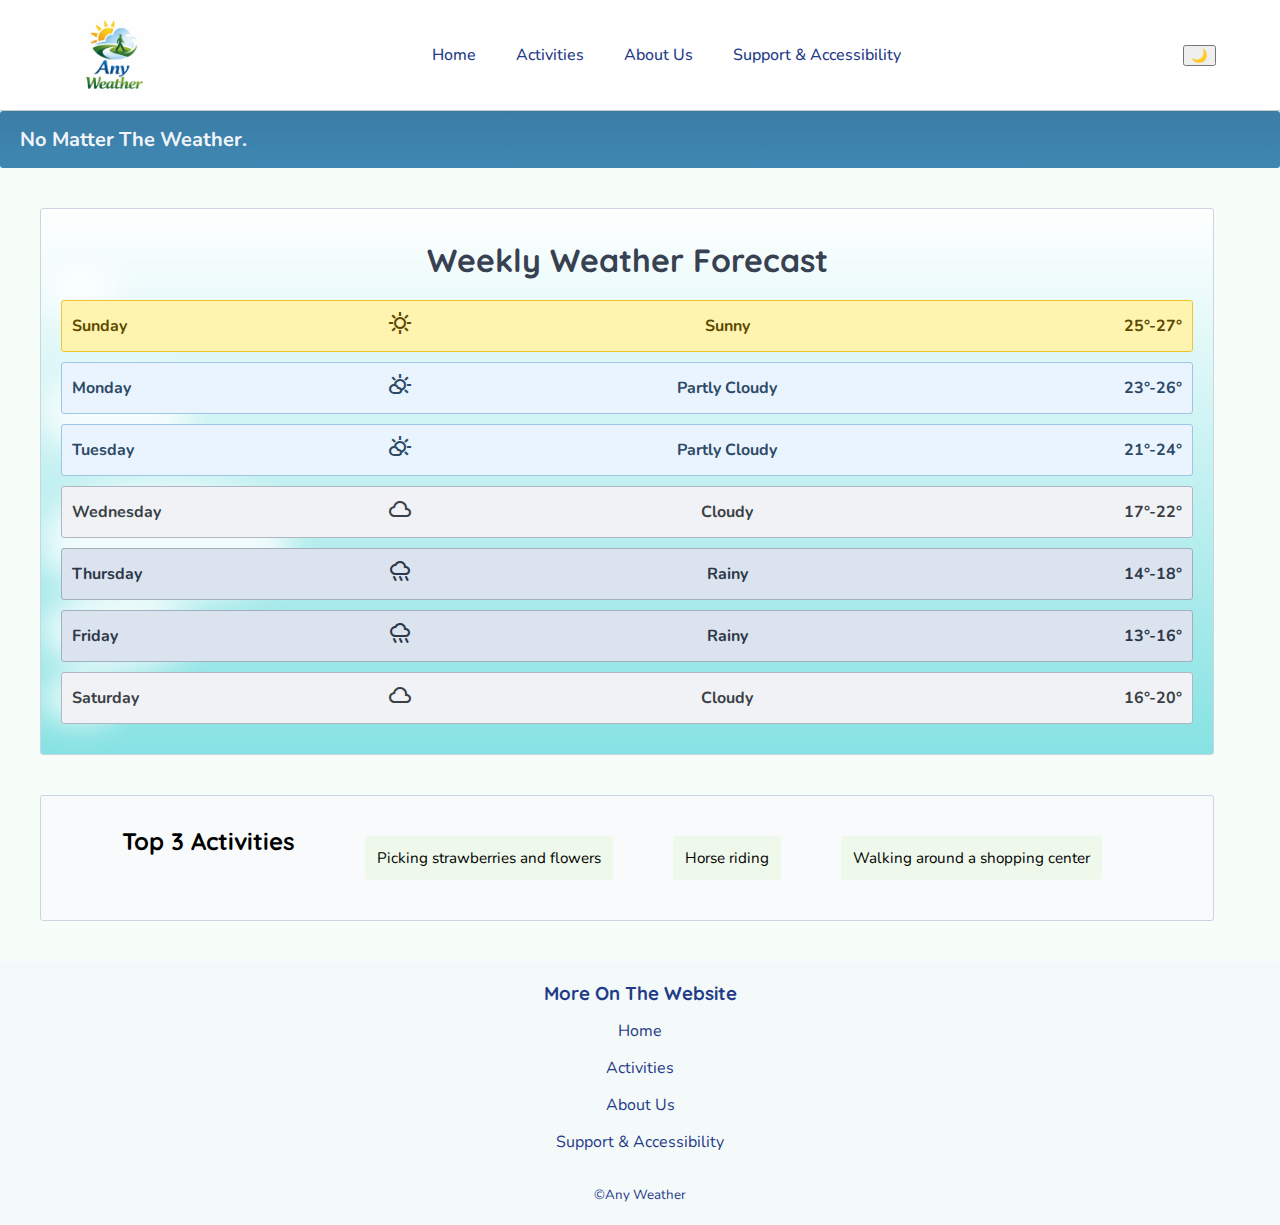
<file: index.html>
<!DOCTYPE html>
<html lang="en">

<head>
    <meta charset="UTF-8">
    <meta name="viewport" content="width=device-width, initial-scale=1.0">
    <title>Home</title>
    <style>
        html {
            font-family: 'Nunito', sans-serif;
        }

        .weather_forecast {
            position: relative;
            display: block;
            border: 1.5px solid #cbd5e1;
            border-radius: 3px;
            width: 90%;
            margin: 40px;
            padding: 10px;
            gap: 20px;
            background: linear-gradient(180deg, #ffffff, #87e2e3);
            overflow: hidden;
        }

        .weather_forecast h1,
        .ol_forecast {
            position: relative;
            z-index: 1;
            text-align: center;
            margin-bottom: 20px;
            color: #374151;
        }

        .ol_forecast {
            background-color: transparent;
        }

        .cloud_layer {
            position: absolute;
            top: 0;
            left: 0;
            width: 200%;
            height: 100%;
            pointer-events: none;
            z-index: 0;
        }

        .cloud_small,
        .cloud_medium,
        .cloud_large {
            z-index: 0;
            position: absolute;
            background: rgba(255, 255, 255, 0.8);
            border-radius: 50%;
            filter: blur(15px);
            animation-name: moveClouds;
            animation-timing-function: linear;
            animation-iteration-count: infinite;
        }

        .cloud_small {
            width: 80px;
            height: 50px;
        }

        .cloud_medium {
            width: 150px;
            height: 80px;
        }

        .cloud_large {
            width: 250px;
            height: 120px;
        }

        @keyframes moveClouds {
            0% {
                transform: translateX(-300px);
            }

            100% {
                transform: translateX(110%);
            }
        }

        .sunday,
        .monday,
        .tuesday,
        .wednesday,
        .thursday,
        .friday,
        .saturday {
            display: grid;
            grid-template-columns: 1fr 200px 2fr 1fr;
            align-items: center;
            text-align: center;
            list-style: none;
            border: 1.5px solid;
            border-radius: 3px;
            margin: 10px;
            padding: 10px;
            transition: background-color 0.3s ease;
        }

        .days {
            text-align: left;
            font-weight: bold;
        }

        .material-symbols-outlined {
            font-size: 32px;
        }

        .type_day {
            text-align: center;
            font-weight: bold;
        }

        .temp {
            text-align: right;
            font-weight: bold;
        }

        .sunday {
            background-color: #fff3b0;
            border-color: #f4c430;
            color: #5c4a00;
        }

        .sunday:hover {
            background: #ffe680;
        }

        .monday,
        .tuesday {
            background-color: #eaf4ff;
            border-color: #9ec5e5;
            color: #2c4a66;
        }

        .monday:hover,
        .tuesday:hover {
            background: #c6dfff;
        }

        .wednesday,
        .saturday {
            background-color: #f0f2f5;
            border-color: #b0b7c3;
            color: #3a3f45;
        }

        .wednesday:hover,
        .saturday:hover {
            background: #d1d5d8;
        }

        .friday,
        .thursday {
            background-color: #dbe3ee;
            border-color: #a0aec0;
            color: #2d3748;
        }

        .thursday:hover {
            background: #cfd8e6;
        }

        .friday:hover {
            background: #cfd8e6;
        }

        .more_information {
            display: flex;
            align-items: stretch;
            justify-content: center;
            border: 1.5px solid #cbd5e1;
            border-radius: 3px;
            gap: 40px;
            width: 90%;
            margin: 40px;
            padding: 10px;
            background-color: #f9fafb;
        }

        .more_information h2 {
            text-align: center;
        }

        .recommended_activities {
            display: flex;
            flex-direction: row;
        }

        .recommend1,
        .recommend2,
        .recommend3 {
            padding: 12px;
            background-color: #eef9eb;
            border-radius: 3px;
            font-size: 0.95rem;
            margin: 30px;
        }
    </style>
    <link href="https://fonts.googleapis.com/css2?family=Nunito:ital,wght@0,200..1000;1,200..1000&display=swap"
        rel="stylesheet">
    <link rel="stylesheet" href="https://fonts.googleapis.com/css2?family=Material+Symbols+Outlined" />
    <link rel="stylesheet" href="style.css">
    <link rel="preconnect" href="https://fonts.googleapis.com">
    <link rel="preconnect" href="https://fonts.gstatic.com" crossorigin>
    <link
        href="https://fonts.googleapis.com/css2?family=Exo+2:ital,wght@0,100..900;1,100..900&family=Nunito:ital,wght@0,200..1000;1,200..1000&family=Quicksand:wght@300..700&family=Raleway:ital,wght@0,100..900;1,100..900&display=swap"
        rel="stylesheet">

</head>

<body>
    <header class="header">
        <img src="logo.png" alt="Logo" class="logo">

        <nav class="nav">
            <ul class="menu_list">
                <li id="home"><a href="index.html">Home</a></li>
                <li id="activities"><a href="">Activities</a></li>
                <li id="about_us"><a href="">About Us</a></li>
                <li id="support_accessibility"><a href="">Support & Accessibility</a></li>
            </ul>
        </nav>

        <div class="actions">
            <button class="theme_toggle">🌙</button>

            <div class="hamburger">
                <span class="material-symbols-outlined">
                    menu
                </span>
            </div>
        </div>
    </header>

    <div class="moto">
        <div class="our_moto">
            No Matter The Weather.
        </div>
    </div>



    <div class="weather_forecast">
        <div class="cloud_layer">
            <div class="cloud_small" style="top: 10%; animation-duration: 60s;"></div>
            <div class="cloud_medium" style="top: 30%; animation-duration: 90s;"></div>
            <div class="cloud_large" style="top: 50%; animation-duration: 120s;"></div>
            <div class="cloud_medium" style="top: 70%; animation-duration: 100s;"></div>
            <div class="cloud_small" style="top: 85%; animation-duration: 80s;"></div>
        </div>
        <h1 class="forecast_title">Weekly Weather Forecast</h1>
        <div class="ol_forecast">
            <div class="days_Container">
                <div class="sunday">
                    <span class="days">Sunday</span>
                    <div class="sunday_forecast">
                        <span class="material-symbols-outlined">
                            clear_day
                        </span>
                    </div>
                    <div class="type_day">Sunny</div>
                    <div class="temp"> 25°-27°</div>
                </div>
                <div class="monday">
                    <span class="days">Monday</span>
                    <div class="monday_forecast">
                        <span class="material-symbols-outlined">
                            partly_cloudy_day
                        </span>
                    </div>
                    <div class="type_day">Partly Cloudy</div>
                    <div class="temp">23°-26°</div>
                </div>
                <div class="tuesday">
                    <span class="days">Tuesday</span>
                    <div class="tuesday_forecast"><span class="material-symbols-outlined">
                            partly_cloudy_day
                        </span></div>
                    <div class="type_day">Partly Cloudy</div>
                    <div class="temp">21°-24°</div>
                </div>
                <div class="wednesday">
                    <span class="days">Wednesday</span>
                    <div class="wednesday_forecast"><span class="material-symbols-outlined">
                            cloud
                        </span></div>
                    <div class="type_day">Cloudy</div>
                    <div class="temp">17°-22°</div>
                </div>
                <div class="thursday">
                    <span class="days">Thursday</span>
                    <div class="thursday_forecast"><span class="material-symbols-outlined">
                            rainy
                        </span></div>
                    <div class="type_day">Rainy</div>
                    <div class="temp"> 14°-18°</div>
                </div>
                <div class="friday">
                    <span class="days">Friday</span>
                    <div class="friday_forecast"><span class="material-symbols-outlined">
                            rainy
                        </span></div>
                    <div class="type_day">Rainy</div>
                    <div class="temp">13°-16°</div>
                </div>
                <div class="saturday">
                    <div class="days">Saturday</div>
                    <div class="saturday_forecast"><span class="material-symbols-outlined">
                            cloud
                        </span></div>
                    <div class="type_day">Cloudy</div>
                    <div class="temp">16°-20°</div>
                </div>
            </div>
        </div>
    </div>

    <div class="more_information">
        <h2>Top 3 Activities</h2>
        <div class="recommended_activities">
            <div class="recommend1">Picking strawberries and flowers</div>
            <div class="recommend2">Horse riding</div>
            <div class="recommend3">Walking around a shopping center</div>
        </div>
    </div>


    <div class="last_menu">
        <div class="the_last_list">
            <h3 class="end_title">More On The Website</h3>
            <ul class="last_menu_list">
                <li><a href="index.html">Home</a></li>
                <li><a href="">Activities</a></li>
                <li><a href="">About Us</a></li>
                <li><a href="">Support & Accessibility</a></li>
            </ul>
            <footer class="our_footer">
                <small>&copy;Any Weather</small>
            </footer>
        </div>
    </div>

    <script src="script.js"></script>
</body>

</html>
</file>
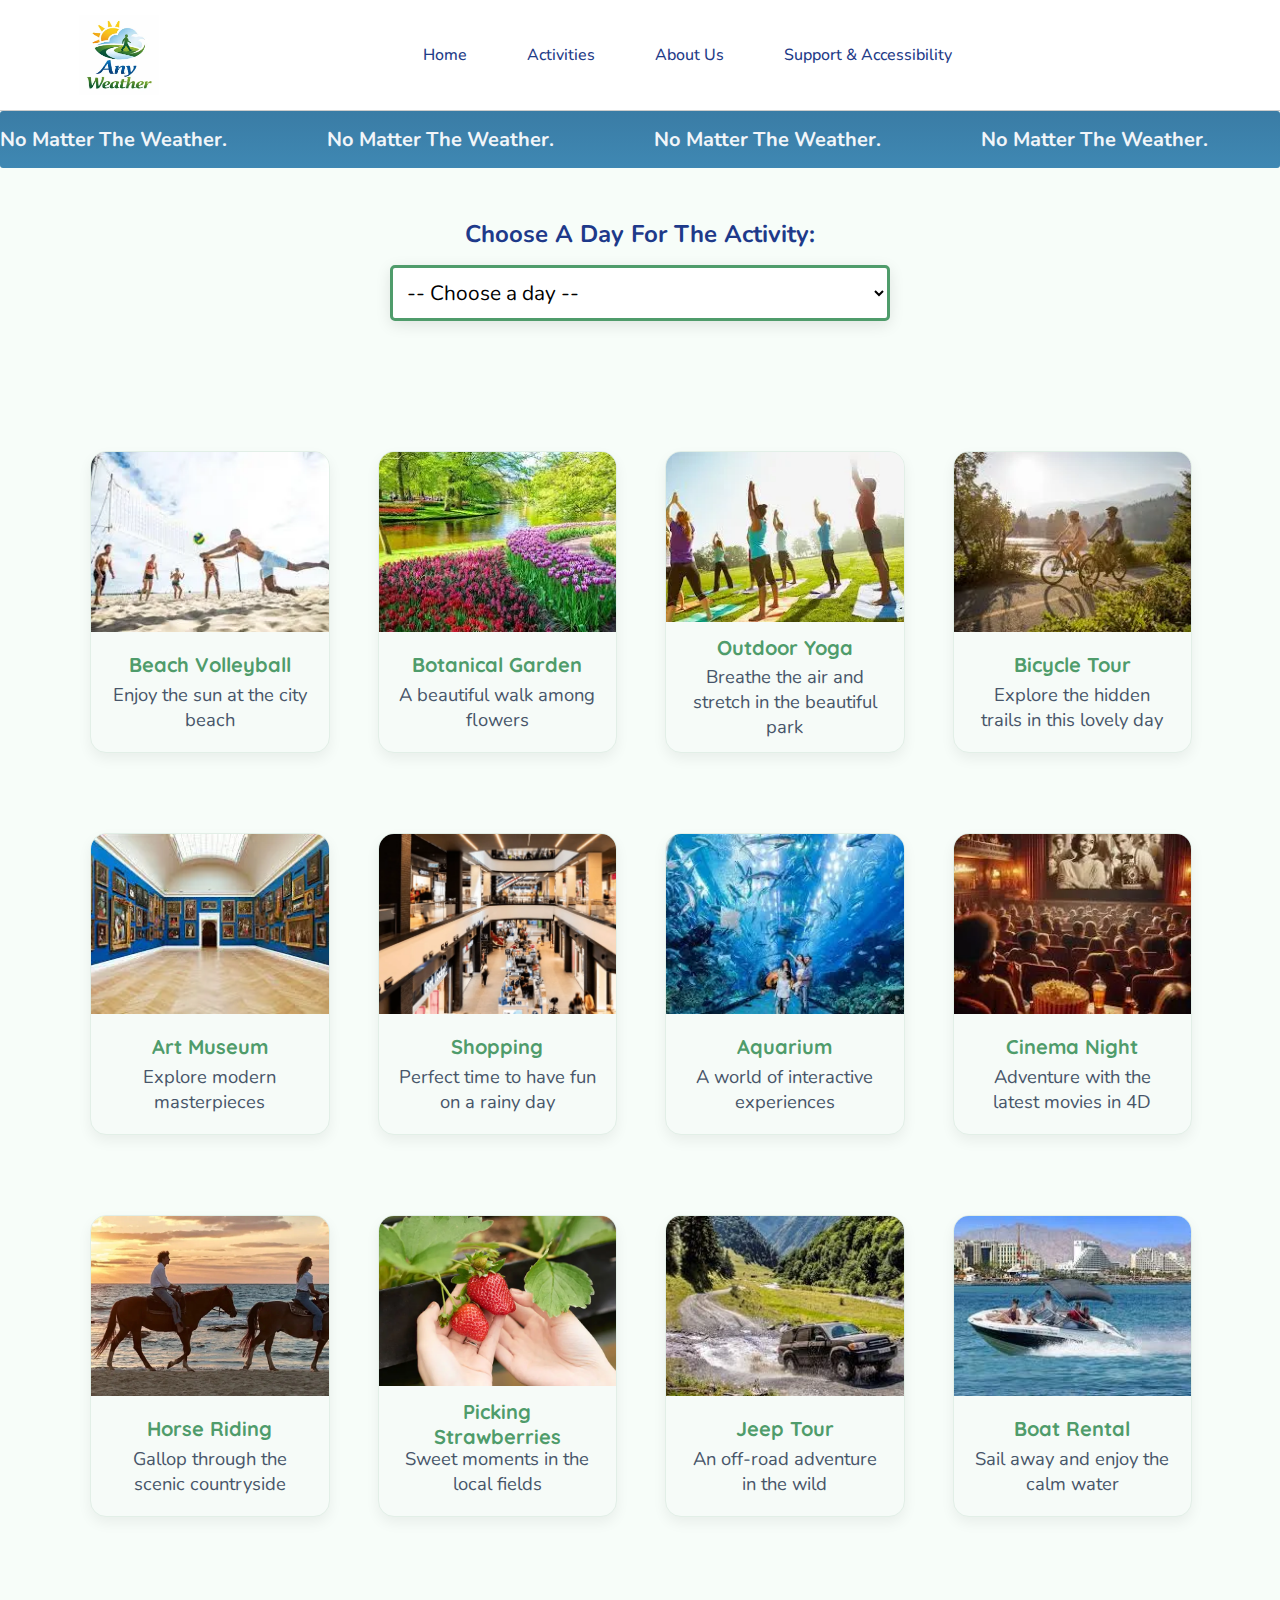
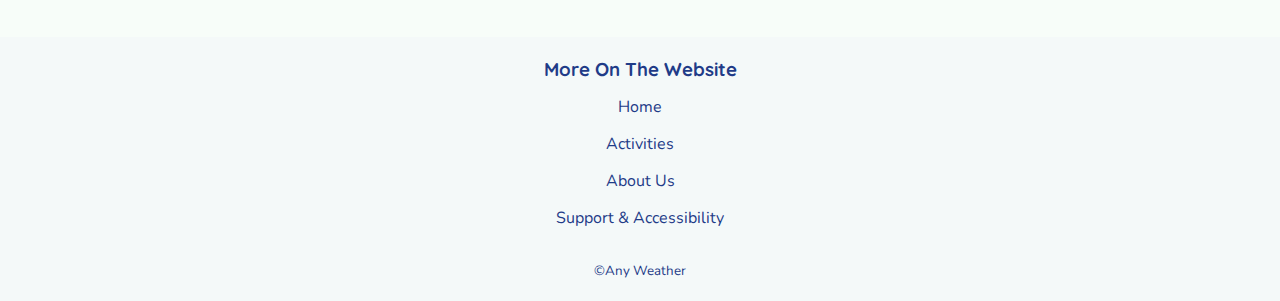
<file: activities.html>
<!DOCTYPE html>
<html lang="en">

<head>
    <meta charset="UTF-8">
    <meta name="viewport" content="width=device-width, initial-scale=1.0">
    <title>Activities</title>

    <link rel="preconnect" href="https://fonts.googleapis.com">
    <link rel="preconnect" href="https://fonts.gstatic.com" crossorigin>

    <link
        href="https://fonts.googleapis.com/css2?family=Nunito:wght@200..1000&family=Quicksand:wght@400;500;600;700&display=swap"
        rel="stylesheet">

    <link rel="stylesheet" href="https://fonts.googleapis.com/css2?family=Material+Symbols+Outlined" media="print"
        onload="this.media='all'" />
    <noscript>
        <link rel="stylesheet" href="https://fonts.googleapis.com/css2?family=Material+Symbols+Outlined" />
    </noscript>

    <link rel="stylesheet" href="/styles/activities.css">
</head>

<body>
    <header class="header">
        <img src="/assets/logo.webp" alt="Logo" class="logo" width="80" height="120" fetchpriority="high">

        <nav class="nav">
            <ul class="menu_list">
                <li id="home"><a href="index.html">Home</a></li>
                <li id="activities"><a href="activities.html">Activities</a></li>
                <li id="about_us"><a href="aboutUs.html">About Us</a></li>
                <li id="support_accessibility"><a href="support.html">Support & Accessibility</a></li>
            </ul>
        </nav>

        <div class="actions">
            <div class="hamburger">
                <span class="material-symbols-outlined">
                    menu
                </span>
            </div>
        </div>
    </header>

    <div class="moto">
        <div class="our_moto">
            <div class="moto_content">
                <div class="the_moto">No Matter The Weather.</div>
                <div class="the_moto">No Matter The Weather.</div>
                <div class="the_moto">No Matter The Weather.</div>
                <div class="the_moto">No Matter The Weather.</div>
                <div class="the_moto">No Matter The Weather.</div>
                <div class="the_moto">No Matter The Weather.</div>
            </div>

            <div class="moto_content">
                <div class="the_moto">No Matter The Weather.</div>
                <div class="the_moto">No Matter The Weather.</div>
                <div class="the_moto">No Matter The Weather.</div>
                <div class="the_moto">No Matter The Weather.</div>
                <div class="the_moto">No Matter The Weather.</div>
                <div class="the_moto">No Matter The Weather.</div>
            </div>
        </div>
    </div>
    <section class="selection-area">
        <div class="filter-group">
            <label for="daySelect" class="filter-label">Choose A Day For The Activity:</label>
            <select id="daySelect" onchange="checkDay()" class="modern-select">
                <option value="none">-- Choose a day --</option>
                <option value="Sunday">Sunday</option>
                <option value="Monday">Monday </option>
                <option value="Tuesday">Tuesday</option>
                <option value="Wednesday">Wednesday</option>
                <option value="Thursday">Thursday</option>
                <option value="Friday">Friday</option>
                <option value="Saturday">Saturday</option>
            </select>
        </div>
    </section>
    <main class="activities-container">
        <div class="activities-grid">
            <div class="activity-card sunny-only">
                <div class="image-placeholder"><img src="/assets/download.webp" alt="Beach Volleyball"></div>
                <div class="card-info">
                    <h3>Beach Volleyball</h3>
                    <p>Enjoy the sun at the city beach</p>
                </div>
            </div>
            <div class="activity-card sunny-only">
                <div class="image-placeholder"><img src="/assets/botaical.webp" alt="botanical garden"></div>
                <div class="card-info">
                    <h3>Botanical Garden</h3>
                    <p>A beautiful walk among flowers</p>
                </div>
            </div>
            <div class="activity-card sunny-only">
                <div class="image-placeholder"><img src="/assets/yuga (1).webp" alt="yuga"></div>
                <div class="card-info">
                    <h3>Outdoor Yoga</h3>
                    <p>Breathe the air and stretch in the beautiful park</p>
                </div>
            </div>
            <div class="activity-card sunny-only">
                <div class="image-placeholder"><img src="/assets/bicycle (1).webp" alt="bicycle"></div>
                <div class="card-info">
                    <h3>Bicycle Tour</h3>
                    <p>Explore the hidden trails in this lovely day</p>
                </div>
            </div>

            <div class="activity-card all-weather">
                <div class="image-placeholder"><img src="/assets/art (1).webp" alt="Museum"></div>
                <div class="card-info">
                    <h3>Art Museum</h3>
                    <p>Explore modern masterpieces</p>
                </div>
            </div>
            <div class="activity-card all-weather">
                <div class="image-placeholder"><img src="/assets/mall.webp" alt="Bowling"></div>
                <div class="card-info">
                    <h3>Shopping</h3>
                    <p>Perfect time to have fun on a rainy day</p>
                </div>
            </div>
            <div class="activity-card all-weather">
                <div class="image-placeholder"><img src="/assets/aquarium (1).webp" alt="aquarium"></div>
                <div class="card-info">
                    <h3>Aquarium </h3>
                    <p>A world of interactive experiences</p>
                </div>
            </div>
            <div class="activity-card all-weather">
                <div class="image-placeholder"><img src="/assets/cinema (1).webp" alt="cinema"></div>
                <div class="card-info">
                    <h3>Cinema Night</h3>
                    <p>Adventure with the latest movies in 4D</p>
                </div>
            </div>
            <div class="activity-card sunny-only">
                <div class="image-placeholder"><img src="/assets/horses.webp" alt="Horseback Riding"></div>
                <div class="card-info">
                    <h3>Horse Riding</h3>
                    <p>Gallop through the scenic countryside</p>
                </div>
            </div>

            <a href="details.html" class="card-link">
                <div class="activity-card sunny-only">
                    <div class="image-placeholder">
                        <img src="/assets/strawberries.webp" alt="Strawberry Picking">
                    </div>
                    <div class="card-info">
                        <h3>Picking strawberries</h3>
                        <p>Sweet moments in the local fields</p>
                    </div>
                </div>
            </a>

            <div class="activity-card sunny-only">
                <div class="image-placeholder"><img src="/assets/jeep (2).webp" alt="Jeep Tour"></div>
                <div class="card-info">
                    <h3>Jeep Tour</h3>
                    <p>An off-road adventure in the wild</p>
                </div>
            </div>
            <div class="activity-card sunny-only">
                <div class="image-placeholder"><img src="/assets/boat (1).webp" alt="Boat Rental"></div>
                <div class="card-info">
                    <h3>Boat Rental</h3>
                    <p>Sail away and enjoy the calm water</p>
                </div>
            </div>
    </main>

    </section>


    <div class="last_menu">
        <div class="the_last_list">
            <h3 class="end_title">More On The Website</h3>
            <ul class="last_menu_list">
                <li><a href="index.html">Home</a></li>
                <li><a href="activities.html">Activities</a></li>
                <li><a href="aboutUs.html">About Us</a></li>
                <li><a href="support.html">Support & Accessibility</a></li>
            </ul>
            <footer class="our_footer">
                <small>&copy;Any Weather</small>
            </footer>
        </div>
        <script src="/scripts/activities.js"></script>

</body>

</html>
</file>
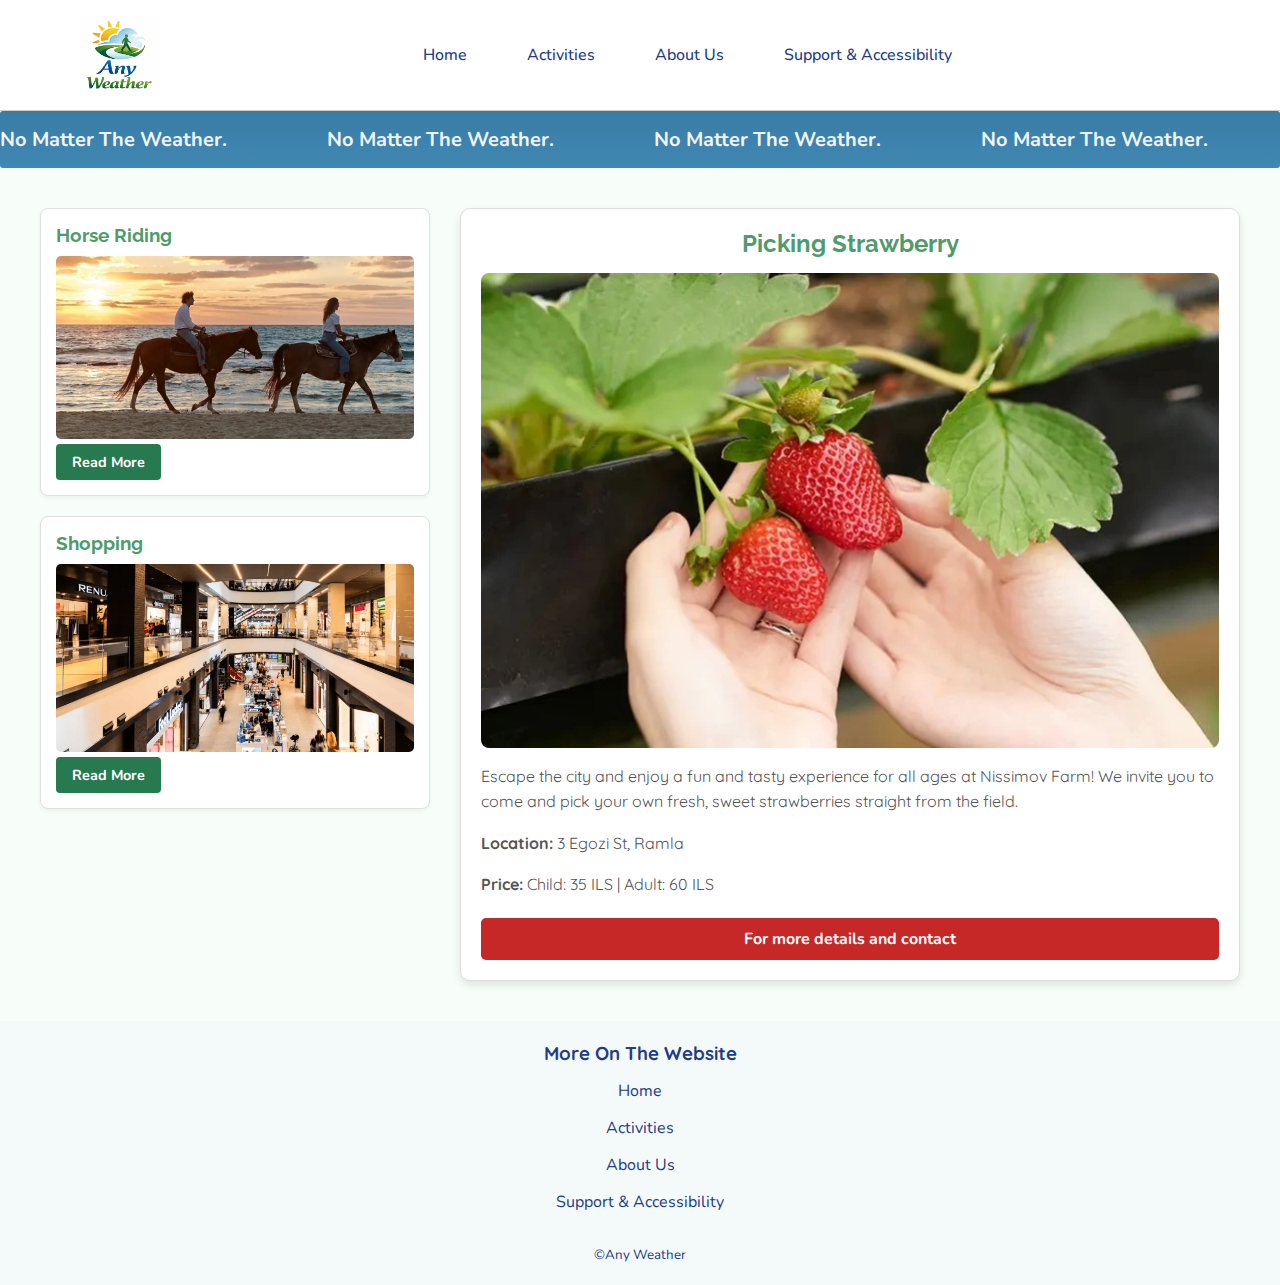
<file: details.html>
<!DOCTYPE html>
<html lang="en">

<head>
    <meta charset="UTF-8">
    <meta name="viewport" content="width=device-width, initial-scale=1.0">
    <title>Strawberry Picking</title>
 

    <link href="https://fonts.googleapis.com/css2?family=Nunito:ital,wght@0,200..1000;1,200..1000&display=swap"
        rel="stylesheet">
    <link rel="stylesheet" href="https://fonts.googleapis.com/css2?family=Material+Symbols+Outlined" />
    <link rel="stylesheet" href="details.css">
    <link rel="preconnect" href="https://fonts.googleapis.com">
    <link rel="preconnect" href="https://fonts.gstatic.com" crossorigin>
    <link
        href="https://fonts.googleapis.com/css2?family=Exo+2:ital,wght@0,100..900;1,100..900&family=Nunito:ital,wght@0,200..1000;1,200..1000&family=Quicksand:wght@300..700&family=Raleway:ital,wght@0,100..900;1,100..900&display=swap"
        rel="stylesheet">


</head>

<body>
    <header class="header">
        <img src="logo.webp" alt="Logo" class="logo" width="80" height="120" fetchpriority="high">

        <nav class="nav">
            <ul class="menu_list">
                <li id="home"><a href="index.html">Home</a></li>
                <li id="activities"><a href="">Activities</a></li>
                <li id="about_us"><a href="">About Us</a></li>
                <li id="support_accessibility"><a href="">Support & Accessibility</a></li>
            </ul>
        </nav>

        <div class="actions">
            <div class="hamburger">
                <span class="material-symbols-outlined">
                    menu
                </span>
            </div>
        </div>
    </header>

    <div class="moto">
        <div class="our_moto">
            <div class="moto_content">
                <div class="the_moto">No Matter The Weather.</div>
                <div class="the_moto">No Matter The Weather.</div>
                <div class="the_moto">No Matter The Weather.</div>
                <div class="the_moto">No Matter The Weather.</div>
                <div class="the_moto">No Matter The Weather.</div>
                <div class="the_moto">No Matter The Weather.</div>
            </div>

            <div class="moto_content">
                <div class="the_moto">No Matter The Weather.</div>
                <div class="the_moto">No Matter The Weather.</div>
                <div class="the_moto">No Matter The Weather.</div>
                <div class="the_moto">No Matter The Weather.</div>
                <div class="the_moto">No Matter The Weather.</div>
                <div class="the_moto">No Matter The Weather.</div>
            </div>
        </div>
    </div>

       
    <div class="activities-container">

        
        <div class="side-activities">

           
            <div class="preview-card">
                <h3 style="font-family: 'Raleway', sans-serif; color: #4f9c6b; margin-top: 0; margin-bottom: 10px;">
                    Horse Riding
                </h3>
                <img src="susim.webp" alt="Horse Riding" width="300" height="200" loading="lazy"
                    style="width: 100%; height: auto; border-radius: 5px; margin-bottom: 5px;">
                <a href="#" class="read-more-btn">Read More</a>
            </div>

            
            <div class="preview-card">
                <h3 style="font-family: 'Raleway', sans-serif; color: #4f9c6b; margin-top: 0; margin-bottom: 10px;">
                    Shopping
                </h3>
                <img src="mall.webp" alt="Shopping" width="300" height="200" loading="lazy"
                    style="width: 100%; height: auto; border-radius: 5px; margin-bottom: 5px;">
                <a href="#" class="read-more-btn">Read More</a>
            </div>

        </div>

        
        <div class="main-activity">
            <div class="activity-card">
                <h2>Picking Strawberry</h2>
                <img src="tutim.jpg.webp" alt="Picking Strawberry" width="600" height="400" fetchpriority="high"
                    style="width: 100%; height: auto; border-radius: 8px; margin-bottom: 15px;">
                <p>
                    Escape the city and enjoy a fun and tasty experience for all ages at Nissimov Farm! We invite you to
                    come and pick your own fresh, sweet strawberries straight from the field.
                </p>
                <div class="details">
                    <p><span>Location:</span> 3 Egozi St, Ramla</p>
                    <p><span>Price:</span> Child: 35 ILS | Adult: 60 ILS</p>
                </div>
                <a href="#" class="more-info-link" target="_blank">For more details and contact</a>
            </div>
        </div>
    </div>
    


        <div class="last_menu">
            <div class="the_last_list">
                <h3 class="end_title">More On The Website</h3>
                <ul class="last_menu_list">
                    <li><a href="index.html">Home</a></li>
                    <li><a href="">Activities</a></li>
                    <li><a href="">About Us</a></li>
                    <li><a href="">Support & Accessibility</a></li>
                </ul>
                <footer class="our_footer">
                    <small>&copy;Any Weather</small>
                </footer>
            </div>
        </div>

        <script src="details.js"></script>
</body>

</html>
</file>
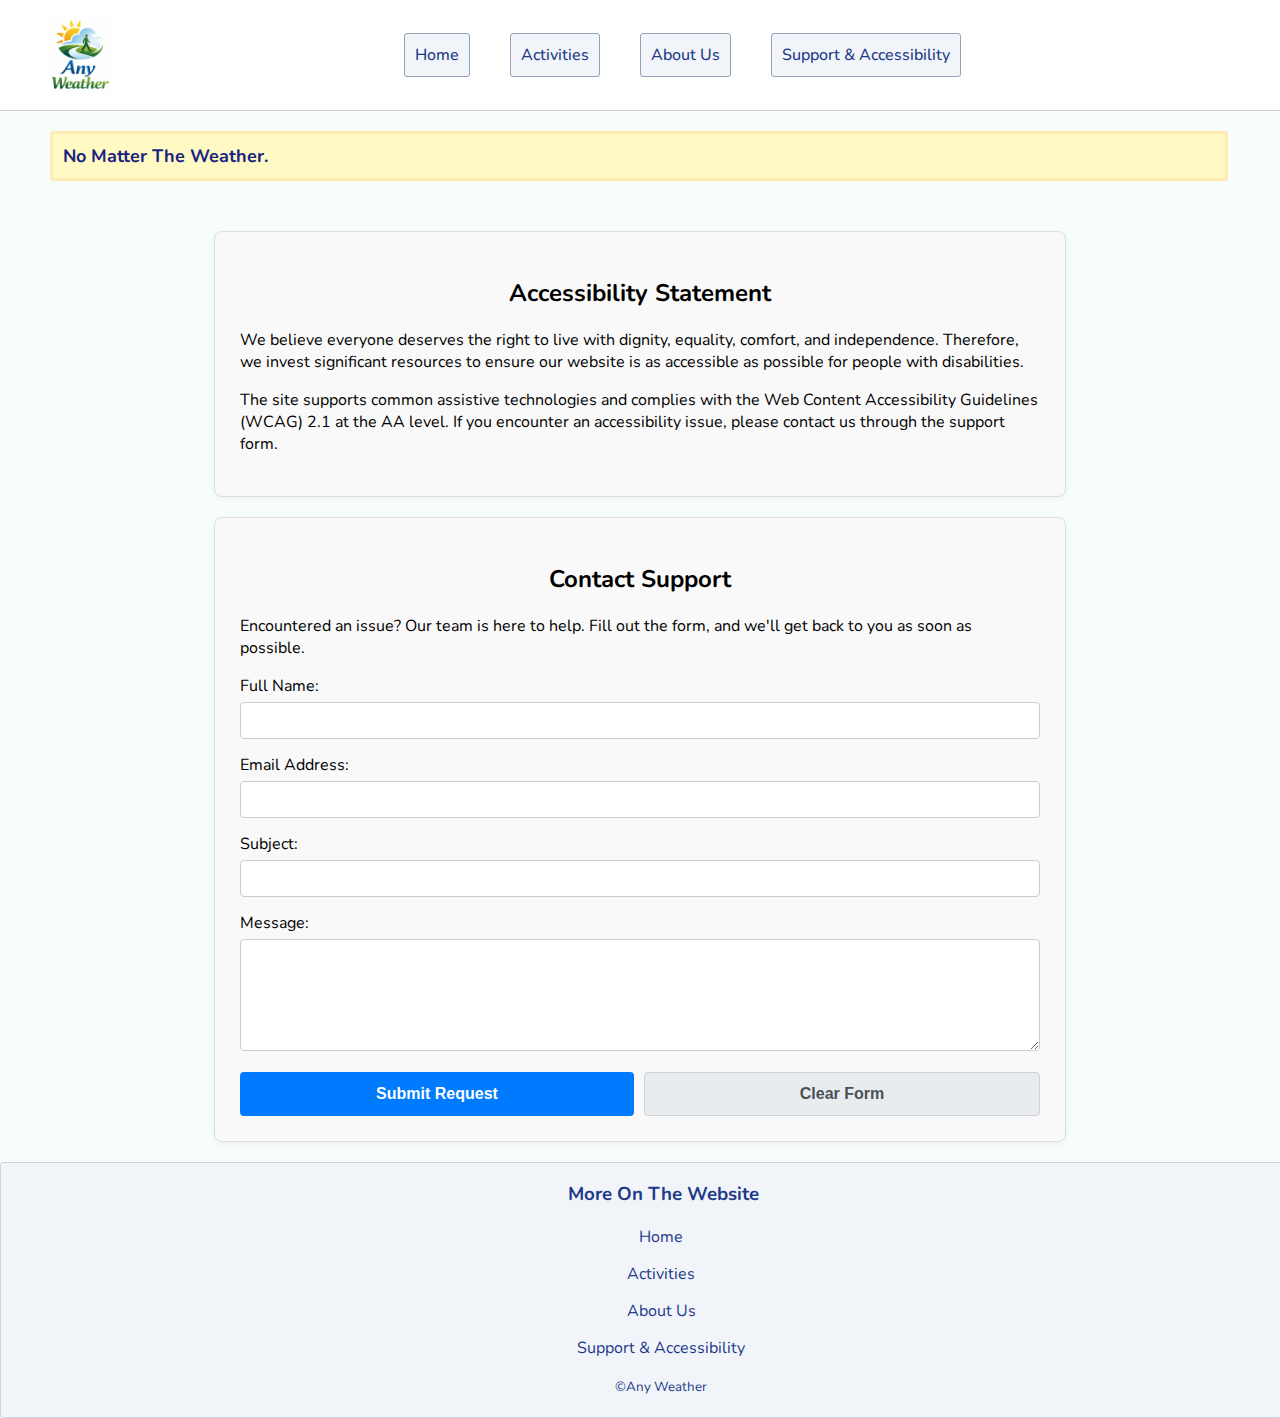
<file: support.html>
<!DOCTYPE html>
<html lang="en">

<head>
  <meta charset="UTF-8">
  <meta name="viewport" content="width=device-width, initial-scale=1.0">
  <title>Support & Accessibility</title>
</head>

<meta charset="">
<meta name="" content="">
<title>Support & Accessibility</title>


<style>
  html{
    font-family: 'Nunito', sans-serif;
  }
</style>

<link href="https://fonts.googleapis.com/css2?family=Nunito:ital,wght@0,200..1000;1,200..1000&display=swap"
  rel="stylesheet">
<link rel="stylesheet" href="https://fonts.googleapis.com/css2?family=Material+Symbols+Outlined" />
<link rel="stylesheet" href="support.css">
<link rel="preconnect" href="https://fonts.googleapis.com">
<link rel="preconnect" href="https://fonts.gstatic.com" crossorigin>
<link
  href="https://fonts.googleapis.com/css2?family=Exo+2:ital,wght@0,100..900;1,100..900&family=Nunito:ital,wght@0,200..1000;1,200..1000&family=Quicksand:wght@300..700&family=Raleway:ital,wght@0,100..900;1,100..900&display=swap"
  rel="stylesheet">

</head>

<body>
  <header class="header">
    <img src="logo.png" alt="Logo" class="logo">
    <nav class="nav">
      <ul class="menu_list">
        <li id="home"><a href="index.html">Home</a></li>
        <li id="activities"><a href="">Activities</a></li>
        <li id="about_us"><a href="">About Us</a></li>
        <li id="support_accessibility"><a href="">Support & Accessibility</a></li>
      </ul>
    </nav>

    <div class="actions">
      <div class="hamburger">
        <span class="material-symbols-outlined">
          menu
        </span>
      </div>
    </div>
  </header>

  <div class="moto">
    <div class="our_moto">
      No Matter The Weather.
    </div>
  </div>

<!-- Start of Support & Accessibility Section -->
<main class="support-and-accessibility-content">

  
  <div class="content-box">
    <section id="accessibility-statement" class="accessibility-section">
      <h2>Accessibility Statement</h2>
      <p>We believe everyone deserves the right to live with dignity, equality, comfort, and independence. Therefore, we invest significant resources to ensure our website is as accessible as possible for people with disabilities.</p>
      <p>The site supports common assistive technologies and complies with the Web Content Accessibility Guidelines (WCAG) 2.1 at the AA level. If you encounter an accessibility issue, please contact us through the support form.</p>
    </section>
  </div>

  
  <div class="content-box">
    <section id="contact-support" class="support-section">
      <h2>Contact Support</h2>
      <p>Encountered an issue? Our team is here to help. Fill out the form, and we'll get back to you as soon as possible.</p>
      <form action="/submit-support-request" method="post" class="contact-form">
        <div class="form-group">
          <label for="user-name">Full Name:</label>
          <input type="text" id="user-name" name="userName" required>
        </div>
        <div class="form-group">
          <label for="user-email">Email Address:</label>
          <input type="email" id="user-email" name="userEmail" required>
        </div>
        <div class="form-group">
          <label for="support-subject">Subject:</label>
          <input type="text" id="support-subject" name="supportSubject" required>
        </div>
        <div class="form-group">
          <label for="support-message">Message:</label>
          <textarea id="support-message" name="supportMessage" rows="6" required></textarea>
        </div>
        
        
        <div class="form-buttons">
          <button type="submit" class="submit-button">Submit Request</button>
          <button type="reset" class="clear-button">Clear Form</button>
        </div>
      </form>
    </section>
  </div>

</main>
<!-- End of Support & Accessibility Section -->

  <div class="last_menu">
    <div class="the_last_list">
      <h3 class="end_title">More On The Website</h3>
      <ul class="last_menu_list">
        <li><a href="index.html">Home</a></li>
        <li><a href="">Activities</a></li>
        <li><a href="">About Us</a></li>
        <li><a href="">Support & Accessibility</a></li>
      </ul>
      <footer class="our_footer">
        <small>&copy;Any Weather</small>
      </footer>
    </div>
  </div>


</body>

</html>
</file>
<file: style.css>
.material-symbols-outlined {
    font-variation-settings: 'FILL' 0, 'wght' 400, 'GRAD' 0, 'opsz' 24;
}

h1,
h2,
h3 {
    font-family: 'Quicksand', sans-serif;
}

body {
    font-family: 'Nunito', sans-serif;
    margin: 0px;
    background-color: #f7fdf9;
    transition: 0.3s;
}

.header {
    display: flex;
    justify-content: space-between;
    align-items: center;
    padding: 15px 5%;
    border-bottom: 1px solid #ccc;
    color: #1F3C88;
    background-color: white;
    position: relative;
    box-sizing: border-box;
}

.logo {
    height: 80px;
    margin-left: 15px;
}

.menu_list {
    display: flex;
    gap: 40px;
    list-style: none;
    padding: 0;
    margin: 0;
}

.menu_list a {
    text-decoration: none;
    color: inherit;
    font-weight: 500;
}

#home:hover,
#activities:hover,
#about_us:hover,
#support_accessibility:hover {
    color: #5FA8D3;
}

.actions {
    display: flex;
    align-items: center;
    gap: 20px;
}

.hamburger {
    display: none;
    font-size: 32px;
    cursor: pointer;
}

body.menu_open {
    background-color: white;
}

.moto {
    width: 100%;
    overflow: hidden;
    background: linear-gradient(180deg,#3A7CA5 0%, #3F88B3 100%);
    border-color: #1F3C88;
    border-radius: 3px;
    padding: 15px 0;
    margin: 0;
    position: relative;
    box-sizing: border-box;
}

@keyframes slide {
    from {
        transform: translateX(-100%);
    }

    to {
        transform: translateX(100%);
    }
}

.our_moto {
    color: #f1f5f9;
    font-size: 20px;
    font-weight: bold;
    animation: slide 12s linear infinite;
    padding-left: 20px;
}

.last_menu {
    width: 100%;
    background-color: #F4F9F9;
    display: flex;
    justify-content: center;
    align-items: center;
    text-align: center;
    padding: 20px 0;
    box-sizing: border-box;
}

.the_last_list {
    display: flex;
    flex-direction: column;
    align-items: center;
    width: 100%;
}

.last_menu h3 {
    color: #1F3C88;
    margin: 0 0 15px 0;
}

.last_menu_list {
    display: flex;
    align-items: center;
    list-style: none;
    flex-direction: column;
    padding: 0;
    margin: 0 0 30px 0;
    gap: 15px;
    width: 100%;
}

.last_menu_list a {
    text-decoration: none;
    color: #1F3C88;
    margin: 0;
    font-weight: 400;
}

.last_menu_list a:hover {
    color: #5FA8D3;
}

.our_footer {
    text-align: center;
    margin: 0;
    color: #1F3C88;
    width: 100%;
}


@media (min-width: 319px) and (max-width: 480px) {
    .last_menu {
        width: 100%;
        margin: 0;
        display: flex;
        justify-content: center;
        align-items: center;
        list-style: none;
        flex-direction: column;
        gap: 15px;
    }

    .the_last_list {
        width: 100%;
    }

    .end_title {
        text-align: center;
    }

    .last_menu {
        width: 100%;
        margin: 0;
    }

    .last_menu_list {
        display: flex;
        flex-direction: column;
        justify-content: center;
        align-items: center;
    }
}


@media (min-width: 481px) and (max-width: 1200px) {
    .moto {
        margin: 5px;
    }

    .menu_list {
        width: 100%;
    }

    .last_menu {
        width: 93%;
        margin: 20px;
    }
}

@media (max-width: 700px) {

    #home,
    #about_us,
    #activities,
    #support_accessibility {
        border: none;
        background-color: transparent;
        padding: 0;
    }

    .hamburger {
        display: block;
    }

    .logo {
        margin-left: 0;
    }

    .menu_list {
        position: absolute;
        top: 100%;
        left: 0;
        right: 0;
        width: 100%;
        background-color: #ffffff;
        flex-direction: column;
        align-items: stretch;
        gap: 0;
        padding: 0;
        display: none;
        z-index: 1000;
        box-shadow: 0 4px 6px -1px rgba(0, 0, 0, 0.1);
    }

    .menu_list.active {
        display: flex;
    }

    .menu_list li {
        width: 100%;
        border-bottom: 1px solid #e5e7eb;
    }

    .menu_list a {
        display: block;
        width: 100%;
        padding: 15px 20px;
        text-align: left;
        color: #1e3a8a;
        font-weight: 600;
        box-sizing: border-box;
    }

    .menu_list a:hover {
        background-color: #f1f5f9;
    }
}
</file>
<file: styles/activities.css>
.material-symbols-outlined {
    font-variation-settings: 'FILL' 0, 'wght' 400, 'GRAD' 0, 'opsz' 24;
}

h1,
h2,
h3 {
    font-family: 'Quicksand', sans-serif;
}

body {
    font-family: 'Nunito', sans-serif;
    margin: 0px;
    background-color: #f7fdf9;
    transition: 0.3s;
}

.header {
    display: flex;
    justify-content: space-between;
    align-items: center;
    padding: 15px 5%;
    border-bottom: 1px solid #ccc;
    color: #1F3C88;
    background-color: white;
    position: relative;
    box-sizing: border-box;
}

.logo {
    height: 80px;
    margin-left: 15px;
}

.menu_list {
    display: flex;
    gap: 60px;
    list-style: none;
    padding: 0;
    margin: 0;
}

.menu_list a {
    text-decoration: none;
    color: inherit;
    font-weight: 500;
}

#home:hover,
#activities:hover,
#about_us:hover,
#support_accessibility:hover {
    color: #5FA8D3;
}

.actions {
    display: flex;
    align-items: center;
    gap: 20px;
}

.hamburger {
    display: none;
    font-size: 32px;
    cursor: pointer;
}

body.menu_open {
    background: none;
}

.moto {
    width: 100%;
    overflow: hidden;
    background: linear-gradient(180deg, #3A7CA5 0%, #3F88B3 100%);
    border-color: #1F3C88;
    border-radius: 3px;
    padding: 15px 0;
    margin: 0;
    position: relative;
    white-space: nowrap;
}

.our_moto {
    display: inline-block;
    width: max-content;
    animation: slide 30s linear infinite;
}

.moto_content {
    display: inline-flex;
    gap: 100px;
    padding-right: 100px;
}

.the_moto {
    color: #f1f5f9;
    font-size: 20px;
    font-weight: bold;
}

@keyframes slide {
    0% {
        transform: translateX(0);
    }

    100% {
        transform: translateX(-50%);
    }
}

.last_menu {
    width: 100%;
    background-color: #F4F9F9;
    display: flex;
    justify-content: center;
    align-items: center;
    text-align: center;
    padding: 20px 0;
    box-sizing: border-box;
}

.the_last_list {
    display: flex;
    flex-direction: column;
    align-items: center;
    width: 100%;
}

.last_menu h3 {
    color: #1F3C88;
    margin: 0 0 15px 0;
}

.last_menu_list {
    display: flex;
    align-items: center;
    list-style: none;
    flex-direction: column;
    padding: 0;
    margin: 0 0 30px 0;
    gap: 15px;
    width: 100%;
}

.last_menu_list a {
    text-decoration: none;
    color: #1F3C88;
    margin: 0;
    font-weight: 400;
}

.last_menu_list a:hover {
    color: #5FA8D3;
}

.our_footer {
    text-align: center;
    margin: 0;
    color: #1F3C88;
    width: 100%;
}


@media (min-width: 319px) and (max-width: 480px) {
    .last_menu {
        width: 100%;
        margin: 0;
        display: flex;
        justify-content: center;
        align-items: center;
        list-style: none;
        flex-direction: column;
        gap: 15px;
    }

    .the_last_list {
        width: 100%;
    }

    .end_title {
        text-align: center;
    }

    .last_menu {
        width: 100%;
        margin: 0;
    }

    .last_menu_list {
        display: flex;
        flex-direction: column;
        justify-content: center;
        align-items: center;
    }
}


@media (min-width: 481px) and (max-width: 1200px) {
    .moto {
        width: 98%;
        margin: 5px;
    }

    .menu_list {
        width: 100%;
    }

    .last_menu {
        width: 93%;
        margin: 20px;
    }
}

@media (max-width: 700px) {

    #home,
    #about_us,
    #activities,
    #support_accessibility {
        border: none;
        background-color: transparent;
        padding: 0;
    }

    .hamburger {
        display: block;
    }

    .logo {
        margin-left: 0;
    }

    .menu_list {
        position: absolute;
        top: 100%;
        left: 0;
        right: 0;
        width: 100%;
        background-color: #ffffff;
        flex-direction: column;
        align-items: stretch;
        gap: 0;
        padding: 0;
        display: none;
        z-index: 1000;
        box-shadow: 0 4px 6px -1px rgba(0, 0, 0, 0.1);
    }

    .menu_list.active {
        display: flex;
    }

    .menu_list li {
        width: 100%;
        border-bottom: 1px solid #e5e7eb;
    }

    .menu_list a {
        display: block;
        width: 100%;
        padding: 15px 20px;
        text-align: left;
        color: #1e3a8a;
        font-weight: 600;
        box-sizing: border-box;
    }

    .menu_list a:hover {
        background-color: #f1f5f9;
    }
}


.selection-area {
    width: 100%;
    display: flex;
    justify-content: center;
    /* ממרכז אופקית */
    align-items: center;
    /* ממרכז אנכית */
    margin: 50px 0;
    /* מרווח גדול מהמוטו ומהכרטיסיות */
}

.filter-group {
    display: flex;
    flex-direction: column;
    align-items: center;
    gap: 15px;
    width: 100%;
    max-width: 500px;
}

.filter-label {
    font-size: 1.5rem;
    color: #1e3a8a;
    font-weight: bold;
    text-align: center;
}

.modern-select {
    width: 100%;
    padding: 15px 25px;
    font-size: 1.3rem;
    border-radius: 12px;
    border: 2px solid #1e3a8a;
    background-color: white;
    cursor: pointer;
    box-shadow: 0 4px 15px rgba(0, 0, 0, 0.1);
    transition: all 0.3s ease;
    box-sizing: border-box;
}

.modern-select:hover {
    border-color: #3b82f6;
    transform: scale(1.02);/
}

#daySelect {
    padding: 10px;
    border-radius: 5px;
    border: 3px solid #4f9c6b;
    background-color: white;
    font-family: inherit;
    cursor: pointer;
}

.activities-container {
    max-width: 1100px;
    margin: 40px auto;
    padding: 20px;
}

.activities-grid {
    display: grid;
    grid-template-columns: repeat(4, 1fr);
    gap: 80px 50px;
    justify-content: center;
    max-width: 1600px;
    margin: 60px auto;
}


.activity-card {
    background-color: #f6fbf8;
    border-radius: 16px;
    border: 1px solid #e2efe7;
    overflow: hidden;
    transition: all 0.3s ease;
    display: flex;
    flex-direction: column;
    height: 300px; 
    width: 100%;
    box-shadow: 0 6px 14px rgba(0, 0, 0, 0.06);
    cursor: pointer;
    max-width: 380px;
}

.activity-card:hover {
    transform: translateY(-5px);
    box-shadow: 0 12px 25px rgba(30, 58, 138, 0.3);
    border-color: #1e3a8a;
}

.image-placeholder {
    width: 100%;
    height: 280px;
    background-color: beige;
    display: block;
    align-items: center;
    justify-content: center;
    font-size: 50px;
    overflow: hidden;
}

.image-placeholder img {
    width: 100%;
    height: 100%;
    object-fit: cover;
    display: block;
}

.card-info {
    padding: 20px;
    text-align: center;
    height: 130px;
    display: flex;
    flex-direction: column;
    justify-content: center;
    align-items: center;
    gap: 5px;
    box-sizing: border-box;
}

.card-info h3 {
    margin: 0;
    font-size: 1.25rem;
    color: #4f9c6b;
    min-height: 1.5rem;
    display: flex;
    align-items: center;
    justify-content: center;
    text-transform: capitalize;
}

.card-info p {
    margin: 0;
    font-size: 1.15rem;
    color: #475569;
}

.card-link {
    text-decoration: none !important;
    display: block;
    color: inherit;
}

.card-link h3 {
    text-decoration: none !important;
    color: #4f9c6b !important;
}

.card-link p {
    text-decoration: none !important;
    color: #475569 !important;
}


@media (min-width: 319px) and (max-width: 480px) {
    .filter-label {
        font-size: 1rem;
        margin-bottom: 5px;
    }

    .modern-select {
        font-size: 0.9rem;
        padding: 8px 12px;
        width: 100%;
        max-width: 280px; 
    }

   .activities-grid {
        grid-template-columns: repeat(2, 1fr);
        gap: 10px;
        padding: 0 8px;
    }

    .activity-card {
        height: 180px; 
        max-width: 100%;
    }

    .image-placeholder {
        height: 60%;
    }

    .card-info {
        height: 40%;
        padding: 5px;
    }

    .card-info h3 {
        font-size: 0.85rem;
        min-height: auto;
    }

    .card-info p {
        display: none; 
    }
}


@media (min-width: 481px) and (max-width: 1200px) {
   
    .filter-label {
        font-size: 1.2rem;
    }

    .modern-select {
        font-size: 1.1rem;
        padding: 10px 20px;
        max-width: 400px;
    }

.activities-grid {
        grid-template-columns: repeat(3, 1fr);
        gap: 20px;
    }

    .activity-card {
        height: 320px;
        max-width: 320px;
    }

    .card-info {
        height: 120px;
    }
}
</file>
<file: details.css>
.material-symbols-outlined {
    font-variation-settings: 'FILL' 0, 'wght' 400, 'GRAD' 0, 'opsz' 24;
}

h1,
h2,
h3 {
    font-family: 'Quicksand', sans-serif;
}

body {
    font-family: 'Nunito', sans-serif;
    margin: 0px;
    background-color: #f7fdf9;
    transition: 0.3s;
}

.header {
    display: flex;
    justify-content: space-between;
    align-items: center;
    padding: 15px 5%;
    border-bottom: 1px solid #ccc;
    color: #1F3C88;
    background-color: white;
    position: relative;
    box-sizing: border-box;
}

.logo {
    height: 80px;
    margin-left: 15px;
}

.menu_list {
    display: flex;
    gap: 60px;
    list-style: none;
    padding: 0;
    margin: 0;
}

.menu_list a {
    text-decoration: none;
    color: inherit;
    font-weight: 500;
}

#home:hover,
#activities:hover,
#about_us:hover,
#support_accessibility:hover {
    color: #5FA8D3;
}

.actions {
    display: flex;
    align-items: center;
    gap: 20px;
}

.hamburger {
    display: none;
    font-size: 32px;
    cursor: pointer;
}

body.menu_open {
    background-color: white;
}

.moto {
    width: 100%;
    overflow: hidden;
    background: linear-gradient(180deg,#3A7CA5 0%, #3F88B3 100%);
    border-color: #1F3C88;
    border-radius: 3px;
    padding: 15px 0;
    margin: 0;
    position: relative;
    white-space: nowrap; 
}

.our_moto {
    display: inline-block;
    width: max-content; 
    animation: slide 30s linear infinite; 
}

.moto_content {
    display: inline-flex;
    gap: 100px;
    padding-right: 100px; 
}

.the_moto {
    color: #f1f5f9;
    font-size: 20px;
    font-weight: bold;
}

@keyframes slide {
    0% {
        transform: translateX(0);
    }
    100% {
        transform: translateX(-50%);
    }
}

.last_menu {
    width: 100%;
    background-color: #F4F9F9;
    display: flex;
    justify-content: center;
    align-items: center;
    text-align: center;
    padding: 20px 0;
    box-sizing: border-box;
}

.the_last_list {
    display: flex;
    flex-direction: column;
    align-items: center;
    width: 100%;
}

.last_menu h3 {
    color: #1F3C88;
    margin: 0 0 15px 0;
}

.last_menu_list {
    display: flex;
    align-items: center;
    list-style: none;
    flex-direction: column;
    padding: 0;
    margin: 0 0 30px 0;
    gap: 15px;
    width: 100%;
}

.last_menu_list a {
    text-decoration: none;
    color: #1F3C88;
    margin: 0;
    font-weight: 400;
}

.last_menu_list a:hover {
    color: #5FA8D3;
}

.our_footer {
    text-align: center;
    margin: 0;
    color: #1F3C88;
    width: 100%;
}


@media (min-width: 319px) and (max-width: 480px) {
    .last_menu {
        width: 100%;
        margin: 0;
        display: flex;
        justify-content: center;
        align-items: center;
        list-style: none;
        flex-direction: column;
        gap: 15px;
    }

    .the_last_list {
        width: 100%;
    }

    .end_title {
        text-align: center;
    }

    .last_menu {
        width: 100%;
        margin: 0;
    }

    .last_menu_list {
        display: flex;
        flex-direction: column;
        justify-content: center;
        align-items: center;
    }
}


@media (min-width: 481px) and (max-width: 1200px) {
    .moto {
        width: 98%;
        margin: 5px;
    }

    .menu_list {
        width: 100%;
    }

    .last_menu {
        width: 93%;
        margin: 20px;
    }
}

@media (max-width: 700px) {

    #home,
    #about_us,
    #activities,
    #support_accessibility {
        border: none;
        background-color: transparent;
        padding: 0;
    }

    .hamburger {
        display: block;
    }

    .logo {
        margin-left: 0;
    }

    .menu_list {
        position: absolute;
        top: 100%;
        left: 0;
        right: 0;
        width: 100%;
        background-color: #ffffff;
        flex-direction: column;
        align-items: stretch;
        gap: 0;
        padding: 0;
        display: none;
        z-index: 1000;
        box-shadow: 0 4px 6px -1px rgba(0, 0, 0, 0.1); }}

/* --- START OF NEW LAYOUT AND CARDS CSS --- */

/* Main container for the two-column layout */
.activities-container {
    display: flex;
    flex-wrap: wrap; /* Allows columns to stack on small screens */
    padding: 20px;
    gap: 30px; /* Space between the columns */
    max-width: 1200px;
    margin: 20px auto;
}

/* Left column for the small preview cards */
.side-activities {
    flex: 1; /* Takes up 1 part of the available space */
    min-width: 280px; /* Minimum width before stacking */
    display: flex;
    flex-direction: column;
    gap: 20px; /* Space between the small cards */
}

/* Right column for the main activity card */
.main-activity {
    flex: 2; /* Takes up 2 parts of the space (wider) */
    min-width: 300px;
}

.activity-card {
    border: 1px solid #ddd;
    border-radius: 10px;
    padding: 20px;
    box-shadow: 0 4px 8px rgba(0,0,0,0.1);
    background-color: #ffffff;
    height: auto; /* שונה מ-100% */
    max-height: none; /* שונה מ-550px */
    overflow-y: visible; /* שונה מ-auto */
}



.activity-card h2 {
    font-family: 'Raleway', sans-serif;
    text-align: center;
    color: #4f9c6b;
    margin-top: 0;
    margin-bottom: 15px;
}

.activity-card img, .preview-card img {
    width: 100%;
    height: auto;
    aspect-ratio: attr(width) / attr(height); /* השורה הזו פותרת את הבעיה! */
    display: block;
}


.activity-card p {
    font-family: 'Quicksand', sans-serif;
    line-height: 1.6;
    color: #555;
}

.activity-card .details span {
    font-weight: bold;
}

.activity-card .more-info-link {
    display: block;
    text-align: center;
    margin-top: 20px;
    padding: 10px 15px;
    background-color: #c62828;
    color: white;
    text-decoration: none;
    border-radius: 5px;
    font-weight: bold;
    transition: background-color 0.3s;
}

.activity-card .more-info-link:hover {
    background-color: #c9302c;
}

/* --- CSS for the SMALL preview cards (Left Column) --- */
.preview-card {
    border: 1px solid #e0e0e0;
    border-radius: 8px;
    background-color: #ffffff;
    padding: 15px;
    box-shadow: 0 2px 4px rgba(0,0,0,0.05);
}

.preview-card .image-placeholder {
    width: 100%;
    height: 120px;
    background-color: #f0f0f0;
    border-radius: 5px;
    margin-bottom: 10px;
}

.preview-card .title-placeholder {
    width: 80%;
    height: 24px;
    background-color: #e7e7e7;
    margin-bottom: 15px;
    border-radius: 4px;
}

.preview-card .read-more-btn {
    display: inline-block;
    padding: 8px 16px;
    background-color: #27794f;
    color: white;
    text-decoration: none;
    border-radius: 4px;
    font-size: 0.9em;
    font-weight: bold;
    transition: background-color 0.3s;
}

.preview-card .read-more-btn:hover {
    background-color: #4a8ad4;
}

/* --- END OF NEW LAYOUT AND CARDS CSS --- */

/* --- תוספת רספונסיביות --- */

/* מונע גלילה לצדדים במובייל */
body {
    overflow-x: hidden;
}

/* התאמה למובייל (טלפונים) */
@media (max-width: 768px) {
    /* הופך את העמודות לשורות - אחת מתחת לשנייה */
    .activities-container {
        flex-direction: column;
        padding: 10px;
    }

    .side-activities, .main-activity {
        width: 100%;
        flex: none;
        min-width: unset;
    }

    /* מעלה את הפעילות הראשית (קטיף תותים) לראש הדף במובייל */
    .main-activity {
        order: -1;
    }

    /* התאמת הלוגו והתפריט */
    .logo {
        height: 60px;
    }

    .hamburger {
        display: block;
    }

    .menu_list {
        display: none; /* מסתיר את התפריט הרגיל במובייל */
    }
}

/* התאמה לטאבלטים */
@media (min-width: 769px) and (max-width: 1024px) {
    .activities-container {
        gap: 15px;
    }
    
    .main-activity {
        flex: 1.5;
    }
}

/* וידוא שתמונות לא חורגות מהמסך */
img {
    max-width: 100%;
    height: auto;
}
</file>
<file: support.css>
.material-symbols-outlined {
     font-variation-settings:
         'FILL' 0,
         'wght' 400,
         'GRAD' 0,
         'opsz' 24
 }

 body {
     margin: 0px;
     background-color: #f7fdf9;
     transition: 0.3s;
 }

 .header {
     display: flex;
     justify-content: space-between;
     align-items: center;
     padding: 15px 30px;
     border-bottom: 1px solid #ccc;
     color: #1e3a8a;
     background-color: white;
 }

 .logo {
     height: 80px;
     margin-left: 15px;
 }

 .menu_list {
     display: flex;
     gap: 40px;
     list-style: none;
     padding: 0;
     margin: 0;
 }

 .menu_list a {
     text-decoration: none;
     color: inherit;
     font-weight: 500;
 }

 #home,
 #about_us,
 #activities,
 #support_accessibility {
     border: solid 1.5px;
     border-radius: 3px;
     padding: 10px;
     border-color: #94a3b8;
     background-color: #f1f5f9;
 }


 #home:hover,
 #activities:hover,
 #about_us:hover,
 #support_accessibility:hover {
     background-color: #e0f2fe;
 }

 .actions {
     display: flex;
     align-items: center;
     gap: 20px;
 }

 .hamburger {
     display: none;
     font-size: 32px;
     cursor: pointer;
 }

 .moto {
     width: 90%;
     overflow: hidden;
     background-color: #fff9c4;
     border: solid #ffecb3;
     border-radius: 3px;
     padding: 10px;
     margin: 50px;
     margin-top: 20px;
     position: relative;
 }

 @keyframes slide {
     from {
         transform: translateX(-100%);
     }

     to {
         transform: translateX(100%);
     }
 }

 .our_moto {
     color: #1a237f;
     font-size: 18px;
     font-weight: bold;
     animation: slide 12s linear infinite;
 }

 .last_menu {
     width: 100%;
     background-color: #f1f5f9;
     border: solid 1.5px;
     border-radius: 3px;
     border-color: #cbd5e1;
     display: flex;
     justify-items: center;
     justify-content: center;
     align-items: center;
 }

 .last_menu h3 {
     color: #1e3a8a;
 }

 .end_title {
     margin-left: 45px;
 }

 .last_menu_list {
     display: flex;
     justify-content: center;
     align-items: center;
     list-style: none;
     flex-direction: column;
     gap: 15px;
 }

 .last_menu_list a {
     text-decoration: none;
     color: #1e3a8a;
 }

 .our_footer {
     text-align: center;
     margin-left: 40px;
     margin-bottom: 20px;
     gap: 20px;
     color: #1e3a8a;
 }




 
 @media (min-width: 319px) and (max-width: 480px) {
     .moto {
         width: 90%;
         margin: 5px;
         margin-top: 10px;
         margin-bottom: 10px;
     }

     .last_menu {
         width: 96%;
         margin: 5px;
         display: flex;
         justify-content: center;
         align-items: center;
         list-style: none;
         flex-direction: column;
         gap: 15px;
     }

     .the_last_list {
         margin-right: 45px;
     }

     .end_title {
         text-align: center;
     }

     .last_menu_list {
         display: flex;
         flex-direction: column;
         justify-content: center;
         align-items: center;
     }
 }

 @media (min-width: 481px) and (max-width: 1200px) {
    .moto{
        margin: 20px;
    }

     .menu_list {
         width: 100%;
     }

     .logo {
         margin-left: 20px;
         margin-right: 50px;
     }

     .last_menu {
         width: 93%;
         margin: 20px;
     }
 }

 @media (max-width: 700px) {
     .menu_list {
         position: absolute;
         top: 90px;
         right: 0;
         width: 100%;
         background-color: inherit;
         flex-direction: column;
         align-items: center;
         gap: 25px;
         padding: 25px 0;
         display: none;
     }

     .menu_list.active {
         display: flex;
     }

     .hamburger {
         display: block;
     }

     .logo {
         margin-left: 0;
     }
 }

/* Styles for the content boxes that create separation */
.content-box {
  background-color: #f9f9f9;
  border: 1px solid #ddd;
  border-radius: 8px;
  padding: 25px;
  margin: 20px auto;
  max-width: 800px;
  box-shadow: 0 2px 5px rgba(0,0,0,0.05);
}

/* Rule to center the main headings */
.accessibility-section h2,
.support-section h2 {
  text-align: center;
}

/* Styling for the form to make it look neat */
.contact-form .form-group {
  margin-bottom: 15px;
}

.contact-form label {
  display: block;
  margin-bottom: 5px;
}

.contact-form input[type="text"],
.contact-form input[type="email"],
.contact-form textarea {
  width: 100%;
  padding: 10px;
  border: 1px solid #ccc;
  border-radius: 4px;
  box-sizing: border-box;
}

/* NEW: Container for the form buttons */
.form-buttons {
  display: flex; /* Enables flexbox layout */
  gap: 10px;     /* Creates a small gap between the buttons */
}

/* Shared style for both buttons */
.submit-button,
.clear-button {
  flex: 1; /* Makes both buttons share the space equally */
  padding: 12px;
  border-radius: 4px;
  border: none;
  cursor: pointer;
  font-size: 16px;
  font-weight: bold;
}

/* Style for the submit button */
.submit-button {
  background-color: #007bff;
  color: white;
}

.submit-button:hover {
  background-color: #0056b3;
}

/* NEW: Style for the clear button */
.clear-button {
  background-color: #e9ecef; /* A light grey color */
  color: #495057;
  border: 1px solid #ced4da;
}

.clear-button:hover {
  background-color: #dae0e5;
}
</file>
